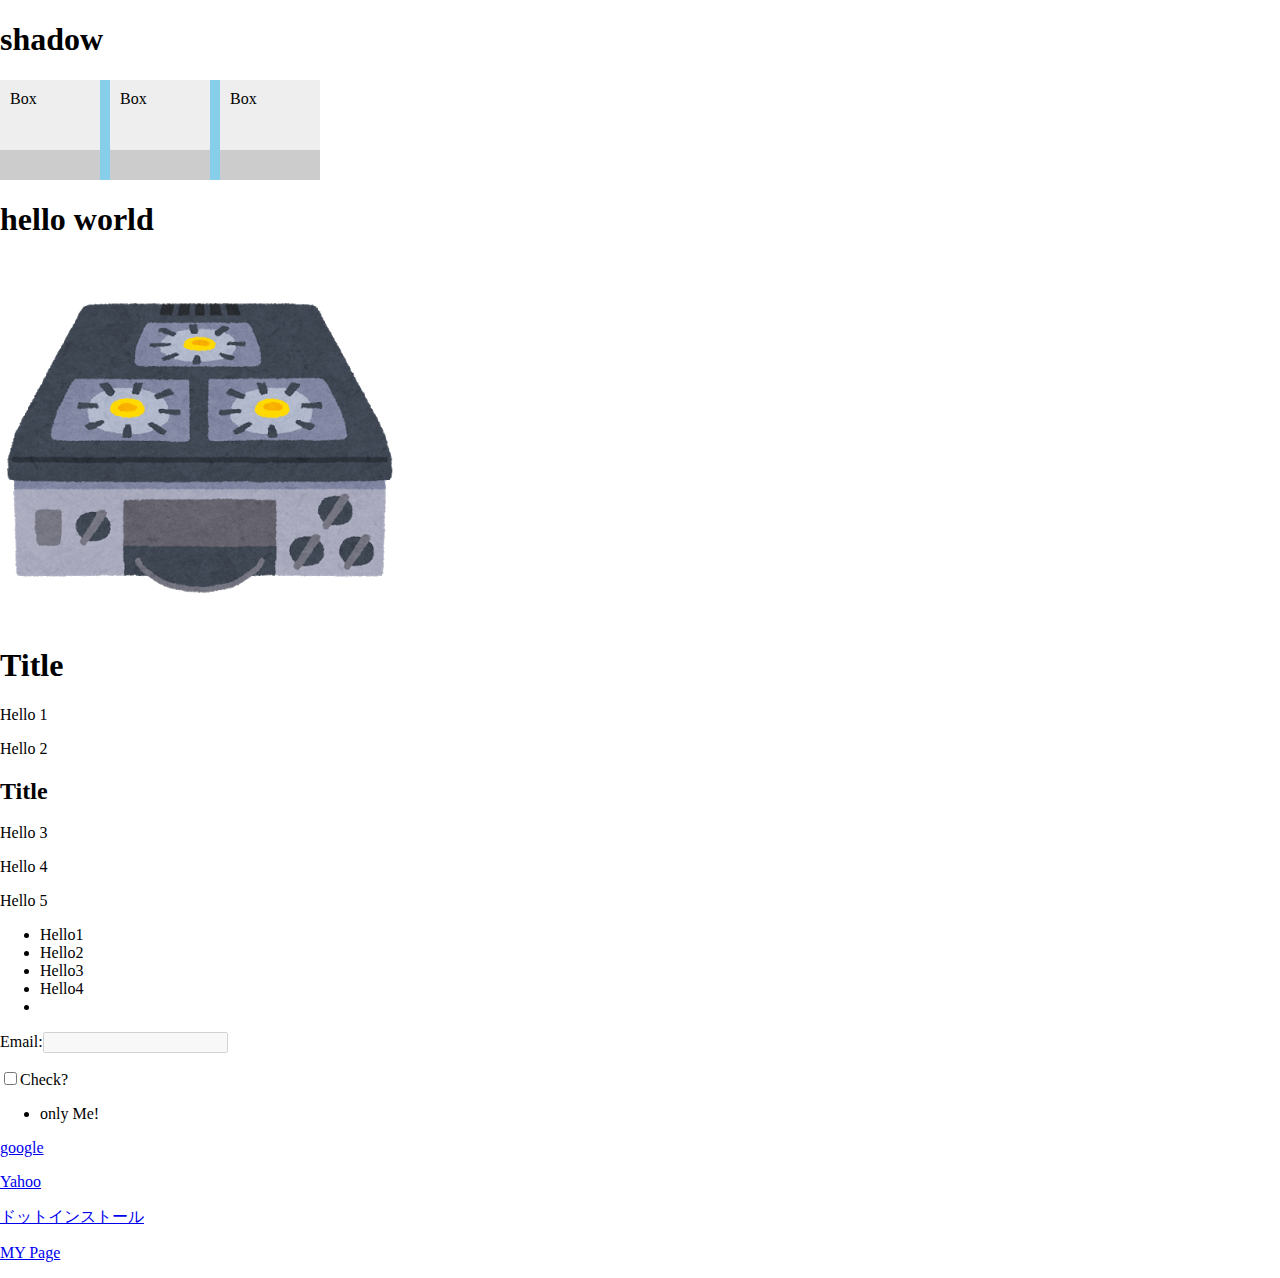
<file: CSS3/index.html>
<!DOCTYPE html>
<html lang="ja">
 <head>
   <meta charset="utf-8">
   <title>CSS3 Practice</title>
   <link rel="stylesheet" href="default.css">
 </head>
<body>
 <header>
 </header>

 <h1>shadow</h1>

 <div class="container">
 	<div class="box">Box</div>
 	<div class="box">Box</div>
 	<div class="box">Box</div>

 </div>

 <div id="box1"></div>
 <div id="box2"></div>

 <h1>hello
 	<span>world</span>
 </h1>
  <img src="konro_mitsukuchi.png">

  <section>
  	<h1>Title</h1>
  	<p>Hello 1</p>
  	<p>Hello 2</p>
  	<h2>Title</h2>
  	<p>Hello 3</p>
  	<p>Hello 4</p>
  	<p>Hello 5</p>
  </section>

<ul>
	<li>Hello1</li>
	<li class="target">Hello2</li>
	<li>Hello3</li>
	<li>Hello4</li>
	<li></li>
</ul>

<form>
	<p>Email:<input
	type="text"
	name="email"disabled></p>

	<p><input type="checkbox"
	name="check" value="1"
	id="check"><label for = "check">Check?</label></p>

<ul>
	<li>only Me!</li>
</ul>

<p>
	<a href="https://www.google.com">
	google
	</a>
</p>

<p>
	<a href="https://www.yahoo.co.jp/">
	Yahoo
	</a>
</p>

<p>
	<a href="http://dotinstall.com/guide">ドットインストール
	</a>
</p>

<p>
	<a href="mypage.html">
		MY Page
	</a>
</p>

 </body>
</html>
</file>
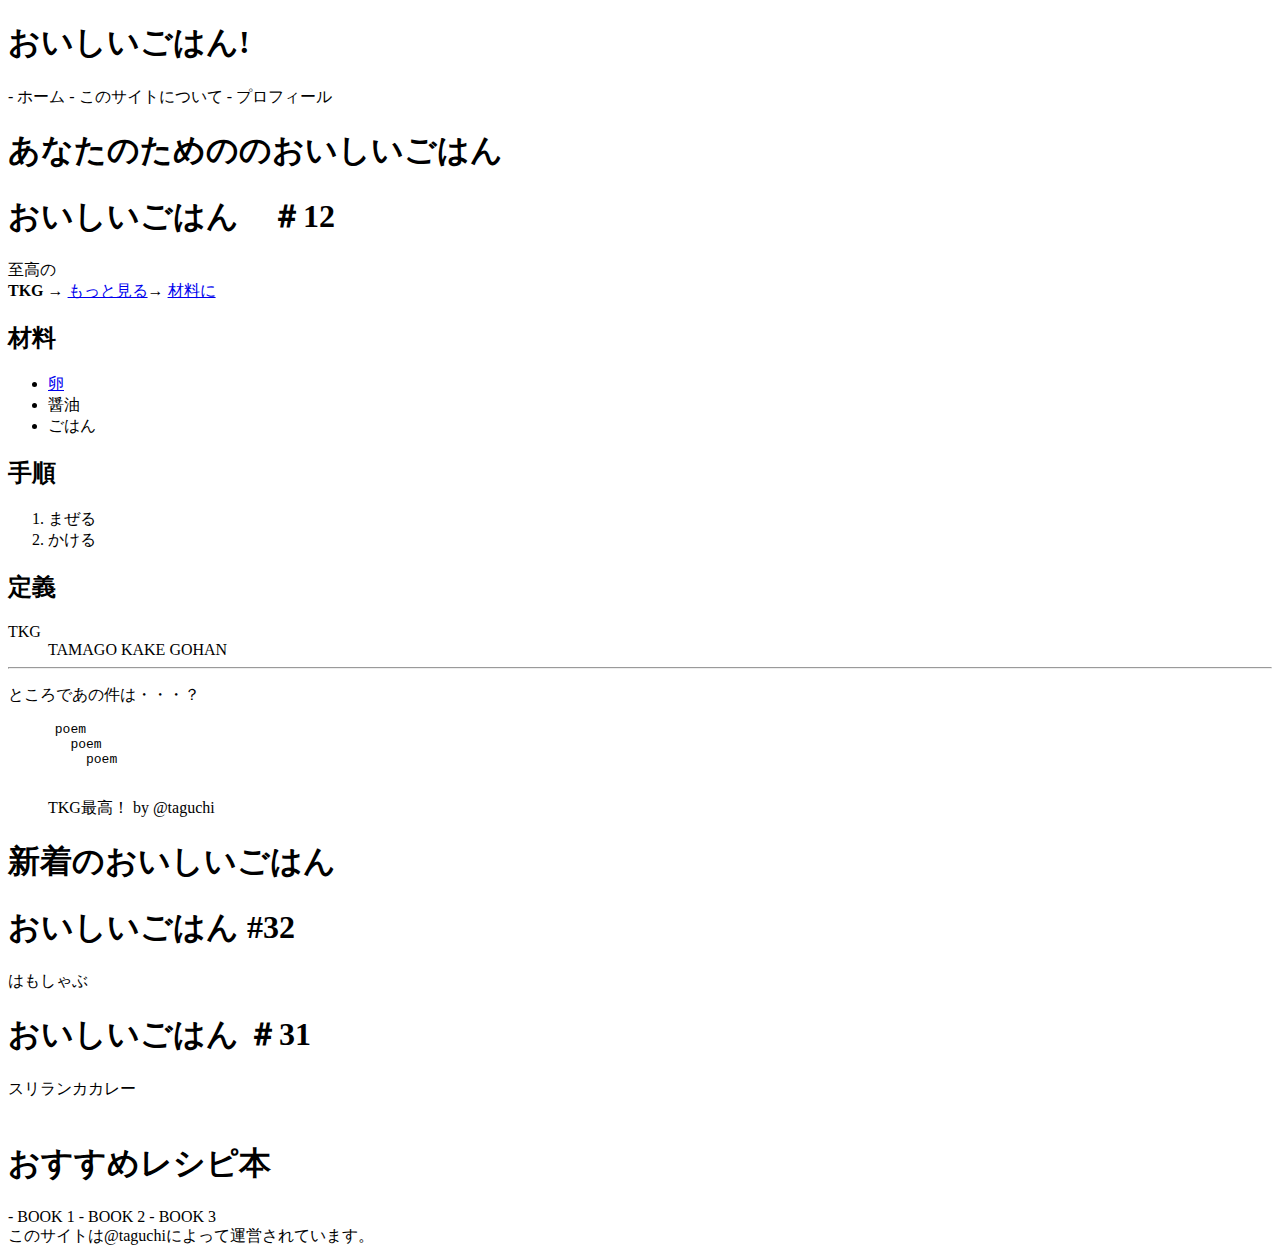
<file: html/more.html>
<!DOCTYPE html>
<html lang="ja">
  <head>
  	<meta charset="utf8">
  	<meta name="description" content="初めてのHTML文書です">
  	<title>おいしいごはん！</title>
  <!--	<style>
  		body{ background: skyblue; }
  	</style>
     <link rel="stylesheet" href="mystyles.css">
  -->
  <!--
    グローバル属性
    id:ひとつしかない属性
    class:ページ内に複数ある要素
    style:スタイルを直接指定する属性

  -->
 
  </head>
  <body>
  <!--
  strong: 太字
  br: 改行
  span: テキストの一部にスタイリングができる
  a: リンク
  リンクによく使われる属性
  　・href
    ・blank
  -->

  <!--
    p: 段落
    hr: 水平線
    pre:改行や字下げを保持
    blockquote: 引用
    div: スタイリング 
  -->

  <!--
  ol (ordered list-連番のリスト) / ul(unordered list-箇条書きのリスト) / li(list item-リストの中の項目)
  dl(definition list) / dt(definition term) / dd(definition description)
  -->

  <!--
    header:
    footter:
    nav:ナビゲーション
    article:独立しているコンテンツ
    aside:副次的なコンテンツ（細く情報）
    section:それ以外の情報のかたまり
    h1 - h6:
  -->
  <header>
    <h1>おいしいごはん!</h1>
    <nav>
      - ホーム
      - このサイトについて
      - プロフィール
    </nav>
  </header>

  <section>
   <h1>あなたのためののおいしいごはん</h1>
   <article>
     <h1>おいしいごはん　＃12</h1>
     <div>
      <p>至高の<br><strong>TKG</strong> → <a href="more.html">もっと見る</a>→ <a href="#stuff">材料に</a></p>
      <h2 id="stuff">材料</h2>
      <ul>
        <li><a href="http://ikinaristeak.com/news/ikinarigame/" target="_blank">卵</a></li>
        <li>醤油</li>
        <li>ごはん</li>
      </ul>
      <h2>手順</h2>
      <ol>
        <li>まぜる</li>
        <li>かける</li>
      </ol>
      <h2>定義</h2>
      <dl>
        <dt>TKG</dt>
        <dd>TAMAGO KAKE GOHAN</dd>
      </ol>

      <hr>
      <p>ところであの件は・・・？</p>
     </div>
     <pre>
      poem
        poem
          poem
     </pre>
     <blockquote>
      TKG最高！ by @taguchi
     </blockquote>
   </article>
  </section>

  <section>
   <h1>新着のおいしいごはん</h1>
     <article>
       <h1>おいしいごはん #32</h1>
       はもしゃぶ
     </article>
     <article>
       <h1>おいしいごはん ＃31</h1>
       スリランカカレー
     </article>
  </section>

  <aside>　
   <h1>おすすめレシピ本</h1>
     - BOOK 1
     - BOOK 2
     - BOOK 3
  </aside>
  <footer>
   このサイトは@taguchiによって運営されています。
  </footer>


  </body>

  </html>
</file>
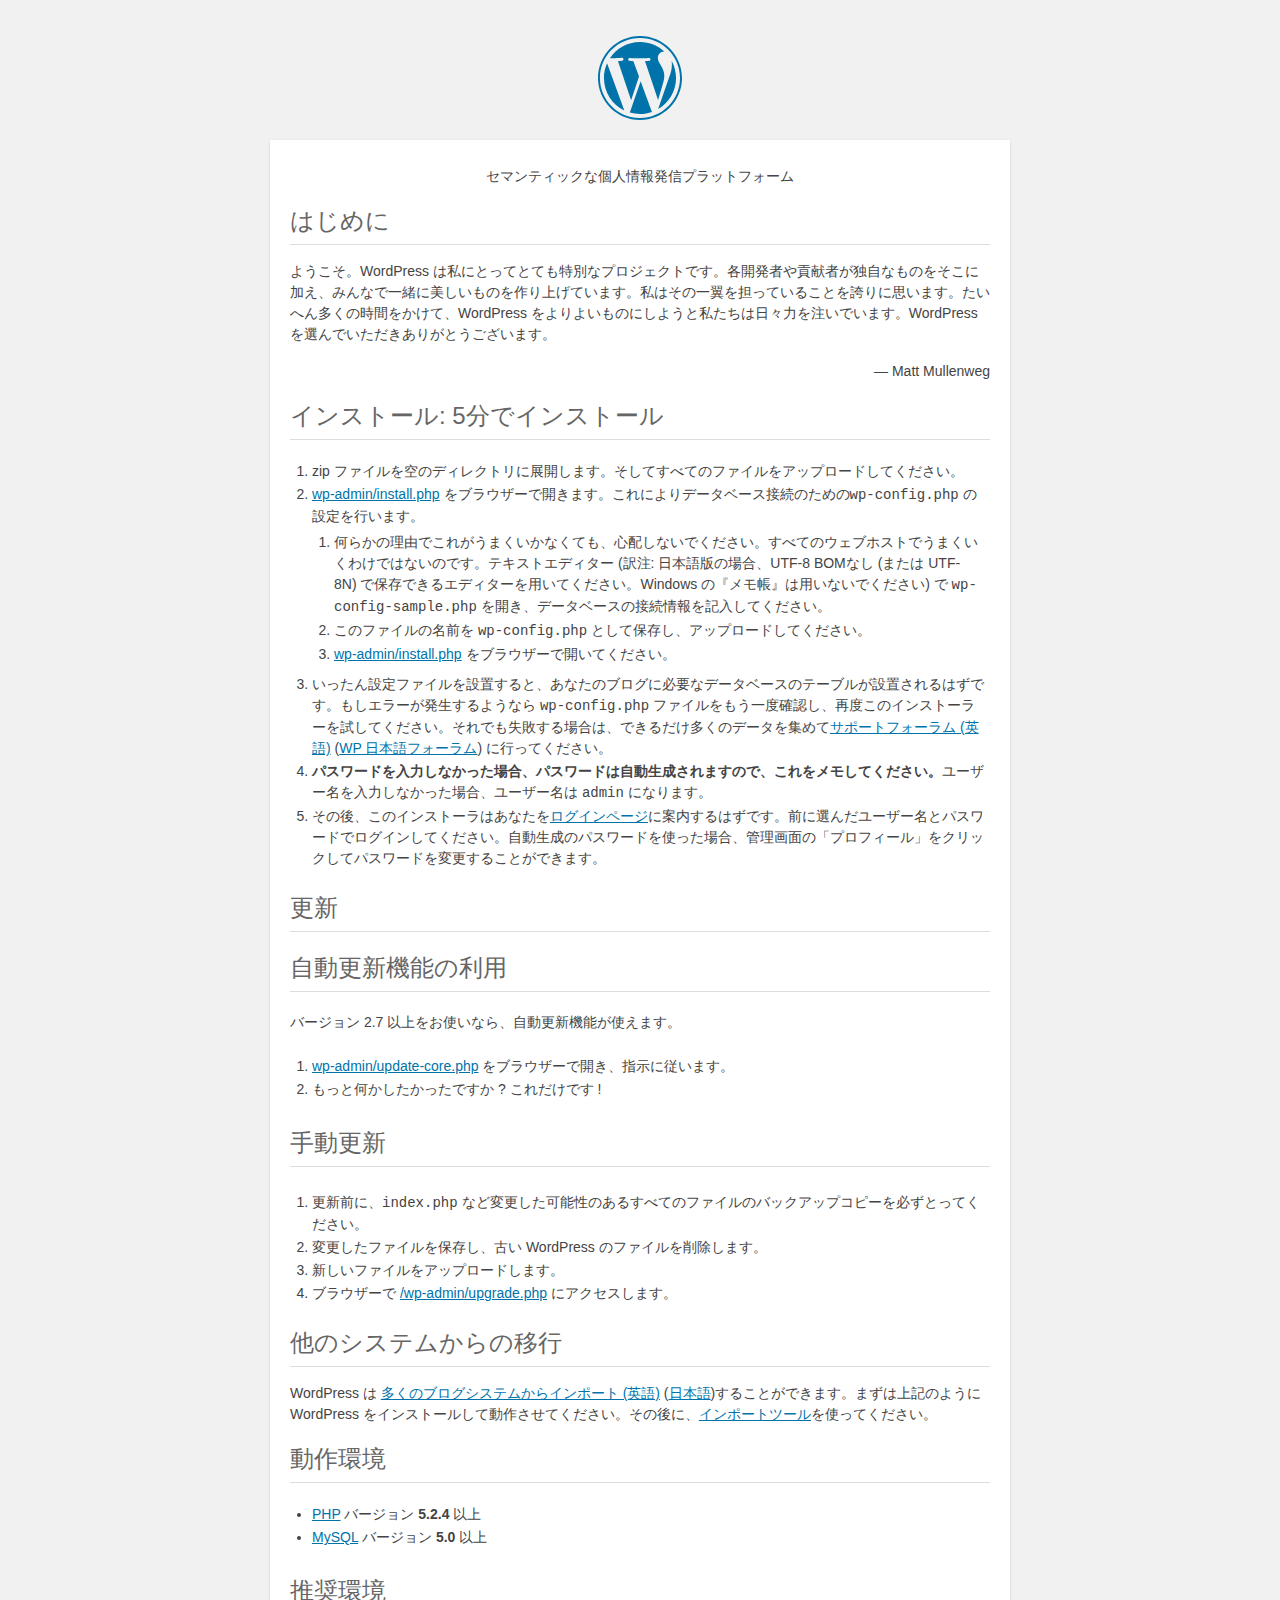
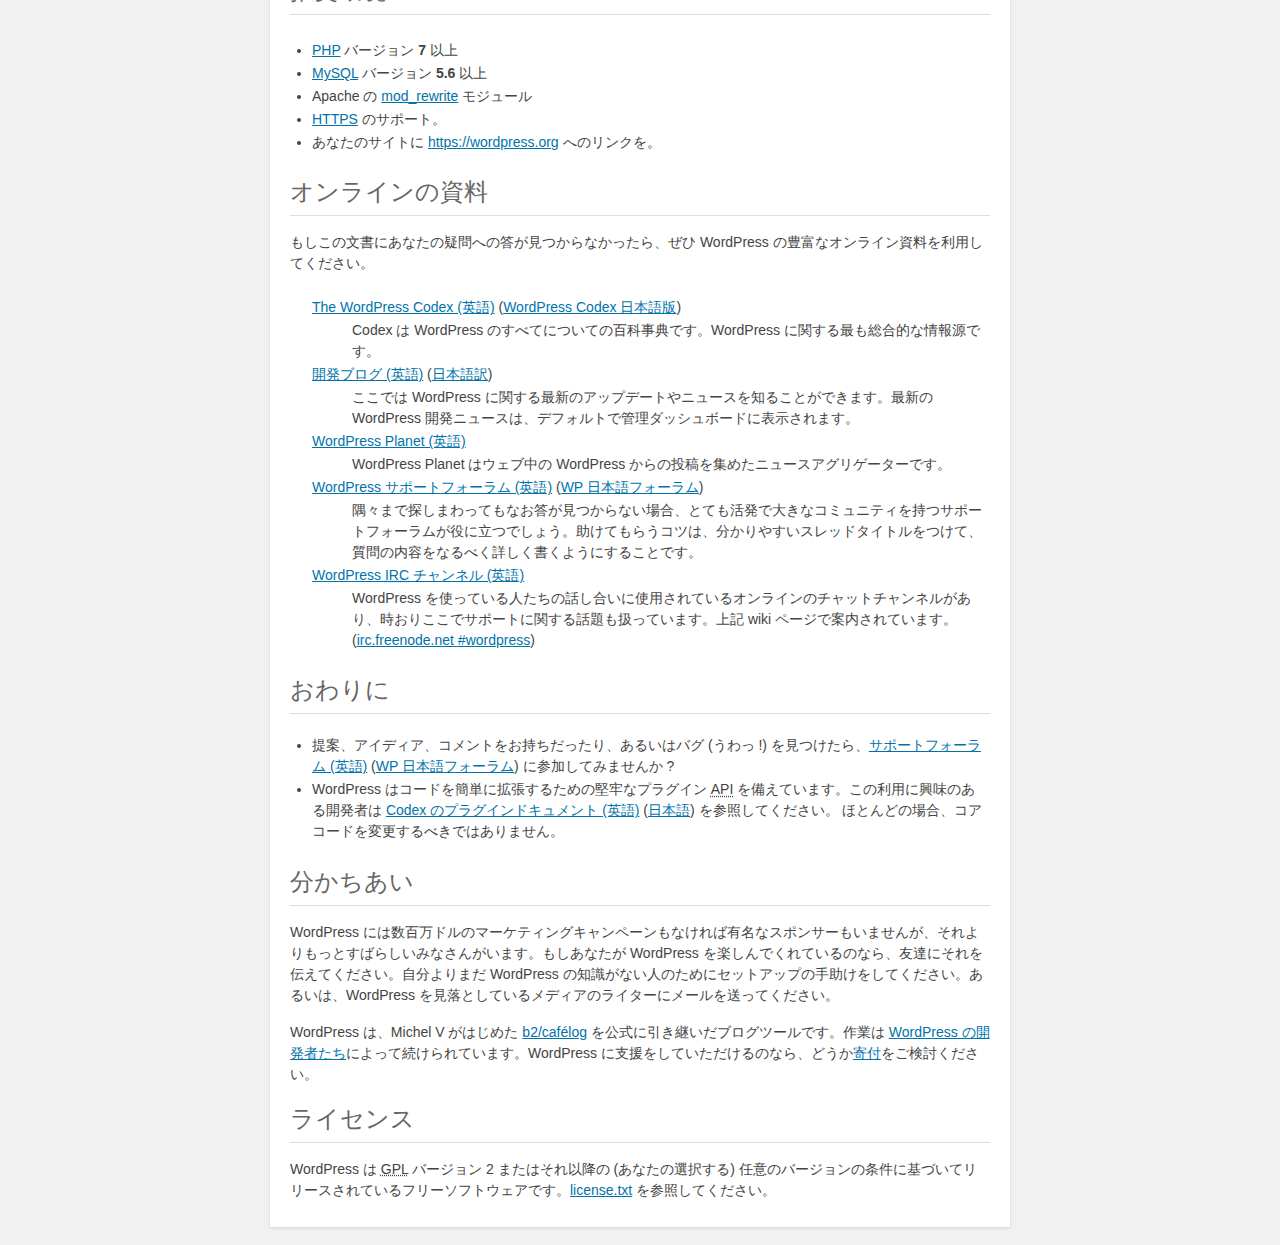
<file: wordpress/wordpress/readme.html>
<!DOCTYPE html>
<html>
<head>
	<meta name="viewport" content="width=device-width" />
	<meta http-equiv="Content-Type" content="text/html; charset=utf-8" />
	<title>WordPress &#8250; お読みください</title>
	<link rel="stylesheet" href="wp-admin/css/install.css?ver=20100228" type="text/css" />
</head>
<body>
<h1 id="logo">
	<a href="https://wordpress.org/"><img alt="WordPress" src="wp-admin/images/wordpress-logo.png" /></a>
</h1>
<p style="text-align: center">セマンティックな個人情報発信プラットフォーム</p>

<h1>はじめに</h1>
<p>ようこそ。WordPress は私にとってとても特別なプロジェクトです。各開発者や貢献者が独自なものをそこに加え、みんなで一緒に美しいものを作り上げています。私はその一翼を担っていることを誇りに思います。たいへん多くの時間をかけて、WordPress をよりよいものにしようと私たちは日々力を注いでいます。WordPress を選んでいただきありがとうございます。</p>
<p style="text-align: right">&#8212; Matt Mullenweg</p>

<h1>インストール: 5分でインストール</h1>
<ol>
	<li>zip ファイルを空のディレクトリに展開します。そしてすべてのファイルをアップロードしてください。</li>
	<li><span class="file"><a href="wp-admin/install.php">wp-admin/install.php</a></span> をブラウザーで開きます。これによりデータベース接続のための<code>wp-config.php</code> の設定を行います。
		<ol>
			<li>何らかの理由でこれがうまくいかなくても、心配しないでください。すべてのウェブホストでうまくいくわけではないのです。テキストエディター (訳注: 日本語版の場合、UTF-8 BOMなし (または UTF-8N) で保存できるエディターを用いてください。Windows の『メモ帳』は用いないでください) で <code>wp-config-sample.php</code> を開き、データベースの接続情報を記入してください。</li>
			<li>このファイルの名前を <code>wp-config.php</code> として保存し、アップロードしてください。</li>
			<li><span class="file"><a href="wp-admin/install.php">wp-admin/install.php</a></span> をブラウザーで開いてください。</li>
		</ol>
	</li>
	<li>いったん設定ファイルを設置すると、あなたのブログに必要なデータベースのテーブルが設置されるはずです。もしエラーが発生するようなら <code>wp-config.php</code> ファイルをもう一度確認し、再度このインストーラーを試してください。それでも失敗する場合は、できるだけ多くのデータを集めて<a href="https://wordpress.org/support/">サポートフォーラム (英語)</a> (<a href="https://ja.wordpress.org/support/">WP 日本語フォーラム</a>) に行ってください。</li>
	<li><strong>パスワードを入力しなかった場合、パスワードは自動生成されますので、これをメモしてください。</strong>ユーザー名を入力しなかった場合、ユーザー名は <code>admin</code> になります。</li>
	<li>その後、このインストーラはあなたを<a href="wp-login.php">ログインページ</a>に案内するはずです。前に選んだユーザー名とパスワードでログインしてください。自動生成のパスワードを使った場合、管理画面の「プロフィール」をクリックしてパスワードを変更することができます。</li>
</ol>

<h1>更新</h1>
<h2>自動更新機能の利用</h2>
<p>バージョン 2.7 以上をお使いなら、自動更新機能が使えます。</p>
<ol>
	<li><span class="file"><a href="wp-admin/update-core.php">wp-admin/update-core.php</a></span> をブラウザーで開き、指示に従います。</li>
	<li>もっと何かしたかったですか ? これだけです !</li>
</ol>

<h2>手動更新</h2>
<ol>
	<li>更新前に、<code>index.php</code> など変更した可能性のあるすべてのファイルのバックアップコピーを必ずとってください。</li>
	<li>変更したファイルを保存し、古い WordPress のファイルを削除します。</li>
	<li>新しいファイルをアップロードします。</li>
	<li>ブラウザーで <span class="file"><a href="wp-admin/upgrade.php">/wp-admin/upgrade.php</a></span> にアクセスします。</li>
</ol>

<h1>他のシステムからの移行</h1>
<p>WordPress は <a href="https://codex.wordpress.org/Importing_Content">多くのブログシステムからインポート (英語)</a> (<a href="http://wpdocs.osdn.jp/Importing_Content" title="Importing_Content - WordPress Codex 日本語版">日本語</a>)することができます。まずは上記のように WordPress をインストールして動作させてください。その後に、<a href="wp-admin/import.php" title="Import to WordPress">インポートツール</a>を使ってください。</p>

<h1>動作環境</h1>
<ul>
	<li><a href="https://secure.php.net/">PHP</a> バージョン <strong>5.2.4</strong> 以上</li>
	<li><a href="https://www.mysql.com/">MySQL</a> バージョン <strong>5.0</strong> 以上</li>
</ul>

<h2>推奨環境</h2>
<ul>
	<li><a href="https://secure.php.net/">PHP</a> バージョン <strong>7</strong> 以上</li>
	<li><a href="https://www.mysql.com/">MySQL</a> バージョン <strong>5.6</strong> 以上</li>
	<li>Apache の <a href="http://httpd.apache.org/docs/2.2/mod/mod_rewrite.html">mod_rewrite</a> モジュール</li>
	<li><a href="https://ja.wordpress.org/2016/12/02/moving-toward-ssl/">HTTPS</a> のサポート。</li>
	<li>あなたのサイトに <a href="https://wordpress.org/">https://wordpress.org</a> へのリンクを。</li>
</ul>

<h1>オンラインの資料</h1>
<p>もしこの文書にあなたの疑問への答が見つからなかったら、ぜひ WordPress の豊富なオンライン資料を利用してください。</p>
<dl>
	<dt><a href="https://codex.wordpress.org/">The WordPress Codex (英語)</a> (<a href="http://wpdocs.osdn.jp/">WordPress Codex 日本語版</a>)</dt>
		<dd>Codex は WordPress のすべてについての百科事典です。WordPress に関する最も総合的な情報源です。</dd>
	<dt><a href="https://wordpress.org/news/">開発ブログ (英語)</a> (<a href="https://ja.wordpress.org/news/" title="WordPress | 日本語">日本語訳</a>)</dt>
		<dd>ここでは WordPress に関する最新のアップデートやニュースを知ることができます。最新の WordPress 開発ニュースは、デフォルトで管理ダッシュボードに表示されます。</dd>
	<dt><a href="https://planet.wordpress.org/">WordPress Planet (英語)</a></dt>
		<dd>WordPress Planet はウェブ中の WordPress からの投稿を集めたニュースアグリゲーターです。</dd>
	<dt><a href="https://wordpress.org/support/">WordPress サポートフォーラム (英語)</a> (<a href="https://ja.wordpress.org/support/">WP 日本語フォーラム</a>)</dt>
		<dd>隅々まで探しまわってもなお答が見つからない場合、とても活発で大きなコミュニティを持つサポートフォーラムが役に立つでしょう。助けてもらうコツは、分かりやすいスレッドタイトルをつけて、質問の内容をなるべく詳しく書くようにすることです。</dd>
	<dt><a href="https://codex.wordpress.org/IRC">WordPress <abbr title="Internet Relay Chat">IRC</abbr> チャンネル (英語)</a></dt>
		<dd>WordPress を使っている人たちの話し合いに使用されているオンラインのチャットチャンネルがあり、時おりここでサポートに関する話題も扱っています。上記 wiki ページで案内されています。(<a href="irc://irc.freenode.net/wordpress">irc.freenode.net #wordpress</a>)</dd>
</dl>

<h1>おわりに</h1>
<ul>
	<li>提案、アイディア、コメントをお持ちだったり、あるいはバグ (うわっ !) を見つけたら、<a href="https://wordpress.org/support/">サポートフォーラム (英語)</a> (<a href="https://ja.wordpress.org/support/">WP 日本語フォーラム</a>) に参加してみませんか ?</li>
	<li>WordPress はコードを簡単に拡張するための堅牢なプラグイン <abbr title="application programming interface">API</abbr> を備えています。この利用に興味のある開発者は <a href="https://codex.wordpress.org/Plugin_API">Codex のプラグインドキュメント (英語)</a> (<a href="http://wpdocs.osdn.jp/%E3%83%97%E3%83%A9%E3%82%B0%E3%82%A4%E3%83%B3_API" title="プラグイン API - WordPress Codex 日本語版">日本語</a>) を参照してください。 ほとんどの場合、コアコードを変更するべきではありません。</li>
</ul>

<h1>分かちあい</h1>
<p>WordPress には数百万ドルのマーケティングキャンペーンもなければ有名なスポンサーもいませんが、それよりもっとすばらしいみなさんがいます。もしあなたが WordPress を楽しんでくれているのなら、友達にそれを伝えてください。自分よりまだ WordPress の知識がない人のためにセットアップの手助けをしてください。あるいは、WordPress を見落としているメディアのライターにメールを送ってください。</p>

<p>WordPress は、Michel V がはじめた <a href="http://cafelog.com/">b2/caf&#233;log</a> を公式に引き継いだブログツールです。作業は <a href="https://wordpress.org/about/">WordPress の開発者たち</a>によって続けられています。WordPress に支援をしていただけるのなら、どうか<a href="https://wordpress.org/donate/">寄付</a>をご検討ください。</p>

<h1>ライセンス</h1>
<p>WordPress は <abbr title="GNU General Public License">GPL</abbr> バージョン 2 またはそれ以降の (あなたの選択する) 任意のバージョンの条件に基づいてリリースされているフリーソフトウェアです。<a href="license.txt">license.txt</a> を参照してください。</p>

</body>
</html>
</file>
<file: CSS3/default.css>
/*#2*/

/*
css3の値指定方法
- 長さ
　- px, em, %, rem
*/
/*
html{
	font-size: 32px;
}
*/
/*
h1 {
	font-size: 2em;
	font-size: 2rem;
}
*/

/*
span {
	font-size: 0.5em;
	font-size: 0.5rem;
}
*/


/*#3*/

/*
色
- rgba
 - Red
 - Green
 - Blue
 - Alpha(0-1)

- hsl/hsla
 - Hue 0-360
 - Saturation 0-100%
 - Lightness 0-100%
 - Alpha(0-1)

*/

/*
div{
	width: 100px;
	height: 50px;

}

#box1 {
	background: rgb(255, 100, 100);
}

#box2 {
	background: rgba(255, 100, 100, .2);
}

#box3 {
	background: hsla(210, 100%, 50%, .7);
}

#box4 {
	background: hsla(210, 100%, 40%, .7);
}
*/


/*#4*/

/*
opacity
*/
/*
body {
	background: skyblue;
}

img {
	border: 7px solid blue;
	opacity: 0.3;
}
*/


/*#5*/

/*
属性セレクタ
-a[href]
-a[href="foo"]
-a[href~="foo"]

-a[href^="foo"]fooから始まる
-a[href$="foo"]fooで終わる
-a[href*="foo"]fooを含む


*/

/*a[href^="http"]{
	color: orange;
}
*/

/*
a[href*=".com"]{
	color: orange;
}
*/


/*#6*/

/*
擬似クラス
- :first-child
- :last-child
*/

/*li:nth-child(3)*/
/*li:nth-child(odd)*/
/*li:nth-child(even)*/
/*li:nth-child(3n+1)*/
/*li:nth-last-child(4)*/
/*li:only-child
{
	background: violet;
}*/


/*#7*/

/*
擬似クラス

*/

/*p:first-of-type*/
  /*p:last-of-type*/ 
  /*p:nth-of-type(3)*/
  /*p:nth-last-of-type(4)*/
  /*h2:only-of-type
  {
	background: violet;
}*/


/*#8*/

/*
擬似クラス

*/
/*li:not(.target)*/
/*li:empty*/
/*input[type="checkbox"]:checked + label{
	background: violet;
}*/

/*#9*/

/*
角丸
*/

/*div {
	width: 200px;
	height: 200px;
	background: skyblue url('konro_mitsukuchi.png');*/
/*	border-radius: 30px / 15px;*/
/*  border-bottom-right-radius: 30px;*/
/*	border-radius: 10px 20px 30px;*/
/*    border-radius: 50%;
}*/


/*#10*/

/*背景画像
background-size
*/

/*body { margin: 0; }
*/
/*header {
	width: 100%;
	height: 130px;
	background: url('office_underwater.png')
	no-repeat orange;*/
	/*background-size: 50% 100%;*/
	/*background-size: cover;*/
/*	background-size: contain;
	background-position: 50% 50%: 
}*/


/*#11*/

/*
複数の背景画像
*/
/*
header {
	width: 100%;
	height: 200px;
	background: 
	url('office_underwater.png')no-repeat 0 0,
	url('konro_mitsukuchi.png')no-repeat 30px 30px,
	url('office_underwater.png')no-repeat bottom right;
	background-size: contain;


}	
*/

/*#12*/

/*
線形グラデーション
*/

/*div{
	width: 200px;
	height: 200px;*/
/*	background-image: 
	linear-gradient(skyblue, blue);*/
/*	background-image: 
	linear-gradient(to top left, skyblue, blue);*/
/*	background-image: 
	linear-gradient(45deg, lightgreen, skyblue, blue);*/
/*  background-image: 
	linear-gradient(lightgreen 10%, skyblue 70%, blue);*/
/*	background-image: 
	repeating-linear-gradient(lightgreen, skyblue 20px);

}*/


/*#13*/

/*円形グラデーション*/

/*div{
	width: 200px;
	height: 200px;*/
/*	background:
	radial-gradient(skyblue, blue);background:*/
/*	background:
	radial-gradient(at 30px 40px, skyblue, blue);*/
/*	background:
	radial-gradient(farthest-side  at 30px 40px, skyblue, blue);*/
/*	background:
	repeating-radial-gradient(skyblue, blue 20px);
}*/


/*#14*/

/*
box-shadow
text-shadow
*/

/*
body {
	background: #eee; 
}

div {
	width: 200px;
	height: 100px;
	background: #fff;
	box-shadow: 10px 20px 4px 10px
	rgba(0,0,0,0.4) inset,
	10px 20px 4px 10px
	skyblue;
}

h1 {
	text-shadow: 10px 20px 4px 	rgba(0,0,0,0.4); 
}
*/

/*#15,#16*/

/*
変形

ベンダープレフィクス
-moz-
-o-
-webkit-
-ms-

*/

/*div{
	width: 100px;
	height: 100px;
	margin-bottom: 20px;
	position: absolute;
	top: 100px;
	left: 100px;
}

#box1 {
	background: skyblue;
	opacity: .5;
}

#box2 {
	background: orange;
	opacity: .5;*/
	/*transform: translate(20px, 40px);*/
	/*transform: translateX(20px);*/
	/*transform: scale(0.5, 1.5);*/
	/*transform: skew(10deg, 20deg);*/
	/*transform: rotate(30deg);*/
	/*transform-origin: 50% 50%;*/
	/*transform-origin: 0 0;


}*/


/*#17*/

/*
transition

transition-timing-function
- ease
- linear
- ease-in
- ease-out
- ease-in-out
*/

/*div {
	width: 100px;
	height: 50px;
	background: skyblue;*/

/*	transition-delay:all;
	transition-duration:2s;
	transition-timing-function:ease; 
	transition-delay:0.8s; */
/*	transition: all 2s ease 0.8s;
}

div:hover{
	width: 200px;
	height: 50px;
	background: blue;
}*/

/*#18*/

/*
animation
*/

/*
div {
	width: 50px;
	height: 50px;
	background: skyblue;

	-webkit-animation-name: slidein;
	-webkit-animation-duration: 1s;
	-webkit-animation-timing-function: ease;
	-webkit-animation-delay: .1s;
	-webkit-animation-iteration-count: infinite;
	-webkit-animation-iteration-count: infinite;
	-webkit-animation-direction: alternate;

}	

@-webkit-keyframes slidein {
	0%{
		margin-left: 100%;
		background: white;
	}
	70%{
		margin-left: 50%;
		background: blue;
	}
	100%{
		margin-left: 0%;
	}

}
*/


/*19*/

/*
width/height
- box-sizing
*/

body{
margin: 0;
padding: 0;
}

.container{
	width: 320px;
	height: 100px;
	background: skyblue;

}

.box{
	box-sizing: border-box;
	width: 100px;
	height: 100px;
	background: #eee;
	float: left;

	padding: 10px;
	border-bottom: 30px solid #ccc;
}

.box + .box{
	margin-left: 10px;
}
</file>
<file: html/mystyles.css>
body{ background: skyblue; }
</file>
<file: wordpress/wordpress/wp-admin/css/install.css>
html {
	background: #f1f1f1;
	margin: 0 20px;
}

body {
	background: #fff;
	color: #444;
	font-family: -apple-system, BlinkMacSystemFont, "Segoe UI", Roboto, Oxygen-Sans, Ubuntu, Cantarell, "Helvetica Neue", sans-serif;
	margin: 140px auto 25px;
	padding: 20px 20px 10px 20px;
	max-width: 700px;
	-webkit-font-smoothing: subpixel-antialiased;
	-webkit-box-shadow: 0 1px 3px rgba(0,0,0,0.13);
	box-shadow: 0 1px 3px rgba(0,0,0,0.13);
}

a {
	color: #0073aa;
}

a:hover,
a:active {
	color: #00a0d2;
}

a:focus {
	color: #124964;
	-webkit-box-shadow:
		0 0 0 1px #5b9dd9,
		0 0 2px 1px rgba(30, 140, 190, .8);
	box-shadow:
		0 0 0 1px #5b9dd9,
		0 0 2px 1px rgba(30, 140, 190, .8);
}

.ie8 a:focus {
	outline: #5b9dd9 solid 1px;
}

h1, h2 {
	border-bottom: 1px solid #ddd;
	clear: both;
	color: #666;
	font-size: 24px;
	padding: 0;
	padding-bottom: 7px;
	font-weight: 400;
}

h3 {
	font-size: 16px;
}

p, li, dd, dt {
	padding-bottom: 2px;
	font-size: 14px;
	line-height: 1.5;
}

code, .code {
	font-family: Consolas, Monaco, monospace;
}

ul, ol, dl {
	padding: 5px 5px 5px 22px;
}

a img {
	border:0
}
abbr {
	border: 0;
	font-variant: normal;
}

fieldset {
	border: 0;
	padding: 0;
	margin: 0;
}

label {
	cursor: pointer;
}

#logo {
	margin: 6px 0 14px 0;
	padding: 0 0 7px 0;
	border-bottom: none;
	text-align:center
}
#logo a {
	background-image: url(../images/w-logo-blue.png?ver=20131202);
	background-image: none, url(../images/wordpress-logo.svg?ver=20131107);
	-webkit-background-size: 84px;
	background-size: 84px;
	background-position: center top;
	background-repeat: no-repeat;
	color: #444; /* same as login.css */
	height: 84px;
	font-size: 20px;
	font-weight: 400;
	line-height: 1.3em;
	margin: -130px auto 25px;
	padding: 0;
	text-decoration: none;
	width: 84px;
	text-indent: -9999px;
	outline: none;
	overflow: hidden;
	display: block;
}

#logo a:focus {
	-webkit-box-shadow: none;
	box-shadow: none;
}

.step {
	margin: 20px 0 15px;
}
.step, th {
	text-align: left;
	padding: 0;
}
.language-chooser.wp-core-ui .step .button.button-large {
	height: 36px;
	font-size: 14px;
	line-height: 33px;
	vertical-align: middle;
}
textarea {
	border: 1px solid #ddd;
	font-family: -apple-system, BlinkMacSystemFont, "Segoe UI", Roboto, Oxygen-Sans, Ubuntu, Cantarell, "Helvetica Neue", sans-serif;
	width: 100%;
	-webkit-box-sizing: border-box;
	-moz-box-sizing: border-box;
	box-sizing: border-box;
}

.form-table {
	border-collapse: collapse;
	margin-top: 1em;
	width: 100%;
}

.form-table td {
	margin-bottom: 9px;
	padding: 10px 20px 10px 0;
	font-size: 14px;
	vertical-align: top
}

.form-table th {
	font-size: 14px;
	text-align: left;
	padding: 10px 20px 10px 0;
	width: 140px;
	vertical-align: top;
}

.form-table code {
	line-height: 18px;
	font-size: 14px;
}

.form-table p {
	margin: 4px 0 0 0;
	font-size: 11px;
}

.form-table input {
	line-height: 20px;
	font-size: 15px;
	padding: 3px 5px;
	border: 1px solid #ddd;
	-webkit-box-shadow: inset 0 1px 2px rgba(0,0,0,0.07);
	box-shadow: inset 0 1px 2px rgba(0,0,0,0.07);
}

input,
submit {
	font-family: -apple-system, BlinkMacSystemFont, "Segoe UI", Roboto, Oxygen-Sans, Ubuntu, Cantarell, "Helvetica Neue", sans-serif;
}

.form-table input[type=text],
.form-table input[type=email],
.form-table input[type=url],
.form-table input[type=password] {
	width: 206px;
}

.form-table th p {
	font-weight: 400;
}

.form-table.install-success th,
.form-table.install-success td {
	vertical-align: middle;
	padding: 16px 20px 16px 0;
}

.form-table.install-success td p {
	margin: 0;
	font-size: 14px;
}

.form-table.install-success td code {
	margin: 0;
	font-size: 18px;
}

#error-page {
	margin-top: 50px;
}

#error-page p {
	font-size: 14px;
	line-height: 18px;
	margin: 25px 0 20px;
}

#error-page code, .code {
	font-family: Consolas, Monaco, monospace;
}

.wp-hide-pw > .dashicons {
	line-height: inherit;
}

#pass-strength-result {
	background-color: #eee;
	border: 1px solid #ddd;
	color: #23282d;
	margin: -2px 5px 5px 0px;
	padding: 3px 5px;
	text-align: center;
	width: 218px;
	-webkit-box-sizing: border-box;
	-moz-box-sizing: border-box;
	box-sizing: border-box;
	opacity: 0;
}

#pass-strength-result.short {
	background-color: #f1adad;
	border-color: #e35b5b;
	opacity: 1;
}

#pass-strength-result.bad {
	background-color: #fbc5a9;
	border-color: #f78b53;
	opacity: 1;
}

#pass-strength-result.good {
	background-color: #ffe399;
	border-color: #ffc733;
	opacity: 1;
}

#pass-strength-result.strong {
	background-color: #c1e1b9;
	border-color: #83c373;
	opacity: 1;
}

#pass1.short, #pass1-text.short {
	border-color: #e35b5b;
}

#pass1.bad, #pass1-text.bad {
	border-color: #f78b53;
}

#pass1.good, #pass1-text.good {
	border-color: #ffc733;
}

#pass1.strong, #pass1-text.strong {
	border-color: #83c373;
}

.pw-weak {
	display: none;
}

.message {
	border-left: 4px solid #dc3232;
	padding: .7em .6em;
	background-color: #fbeaea;
}

/* rtl:ignore */
#dbname,
#uname,
#pwd,
#dbhost,
#prefix,
#user_login,
#admin_email,
#pass1,
#pass2 {
	direction: ltr;
}

#pass1-text,
.show-password #pass1 {
	display: none;
}

.show-password #pass1-text
{
	display: inline-block;
}

.form-table span.description.important {
	font-size: 12px;
}


/* localization */
body.rtl,
.rtl textarea,
.rtl input,
.rtl submit {
	font-family: Tahoma, sans-serif;
}

:lang(he-il) body.rtl,
:lang(he-il) .rtl textarea,
:lang(he-il) .rtl input,
:lang(he-il) .rtl submit {
	font-family: Arial, sans-serif;
}

@media only screen and (max-width: 799px) {
	body {
		margin-top: 115px;
	}
	#logo a {
		margin: -125px auto 30px;
	}
}

@media screen and ( max-width: 782px ) {

	.form-table {
		margin-top: 0;
	}

	.form-table th,
	.form-table td {
		display: block;
		width: auto;
		vertical-align: middle;
	}

	.form-table th {
		padding: 20px 0 0;
	}

	.form-table td {
		padding: 5px 0;
		border: 0;
		margin: 0;
	}

	textarea,
	input {
		font-size: 16px;
	}

	.form-table td input[type="text"],
	.form-table td input[type="email"],
	.form-table td input[type="url"],
	.form-table td input[type="password"],
	.form-table td select,
	.form-table td textarea,
	.form-table span.description {
		width: 100%;
		font-size: 16px;
		line-height: 1.5;
		padding: 7px 10px;
		display: block;
		max-width: none;
		-webkit-box-sizing: border-box;
		-moz-box-sizing: border-box;
		box-sizing: border-box;
	}

}

body.language-chooser {
	max-width: 300px;
}

.language-chooser select {
	padding: 8px;
	width: 100%;
	display: block;
	border: 1px solid #ddd;
	background-color: #fff;
	color: #32373c;
	font-size: 16px;
	font-family: Arial, sans-serif;
	font-weight: 400;
}

.language-chooser p {
	text-align: right;
}

.screen-reader-input,
.screen-reader-text {
	position: absolute;
	margin: -1px;
	padding: 0;
	height: 1px;
	width: 1px;
	overflow: hidden;
	clip: rect(0 0 0 0);
	border: 0;
}

.spinner {
	background: url(../images/spinner.gif) no-repeat;
	-webkit-background-size: 20px 20px;
	background-size: 20px 20px;
	visibility: hidden;
	opacity: 0.7;
	filter: alpha(opacity=70);
	width: 20px;
	height: 20px;
	margin: 2px 5px 0;
}

.step .spinner {
	display: inline-block;
	vertical-align: middle;
	margin-right: 15px;
}

.button.hide-if-no-js,
.hide-if-no-js {
	display: none;
}

/**
 * HiDPI Displays
 */
@media print,
  (-webkit-min-device-pixel-ratio: 1.25),
  (min-resolution: 120dpi) {

	.spinner {
		background-image: url(../images/spinner-2x.gif);
	}

}
</file>
